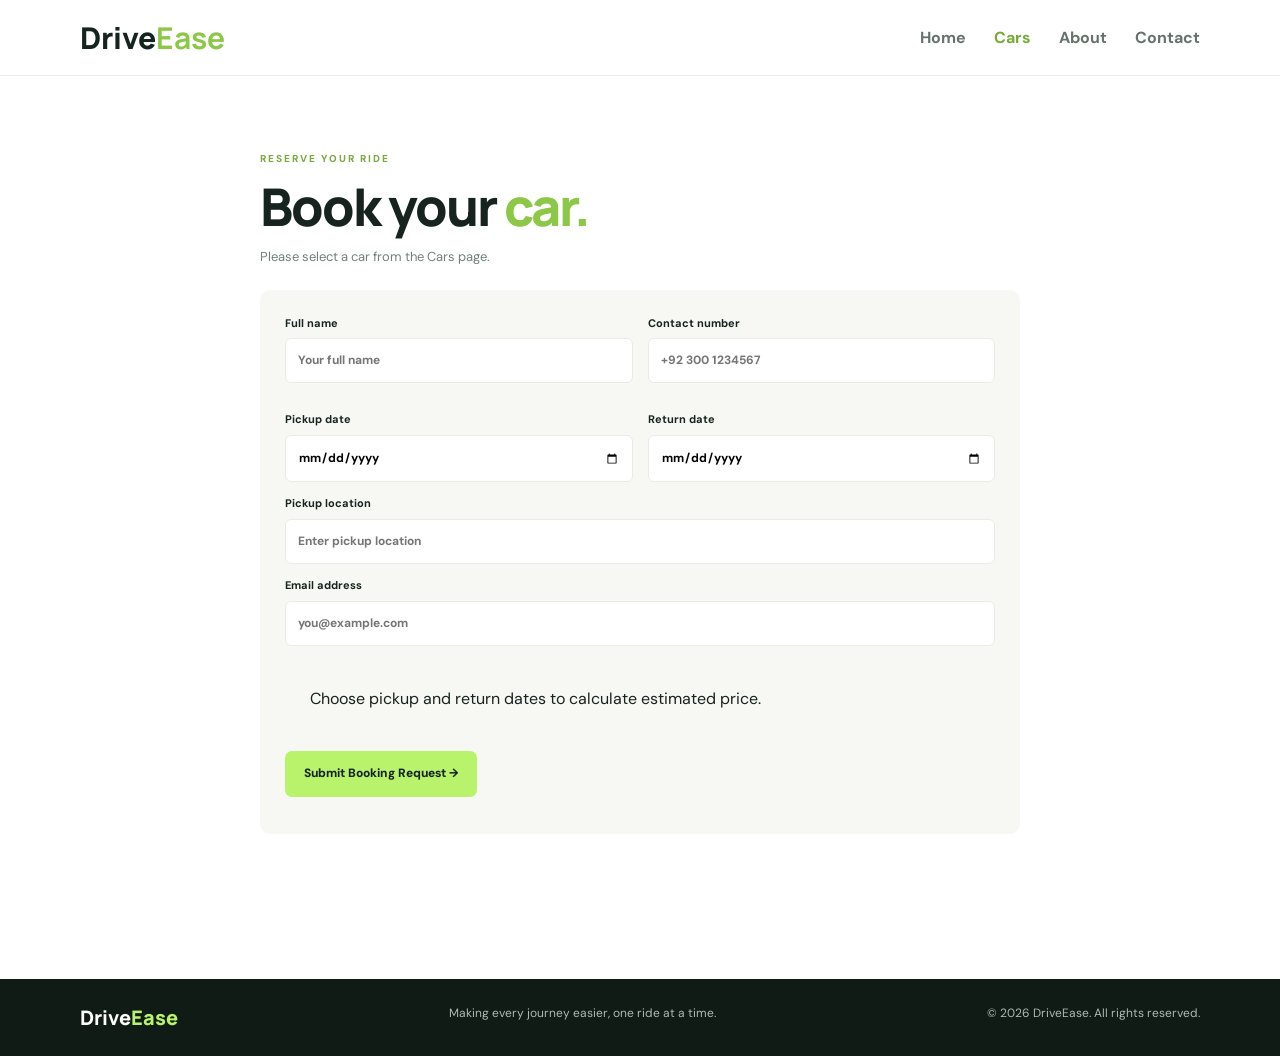
<file: HTML/booking.html>
<!doctype html>
<html lang="en">
  <head>
    <meta charset="UTF-8" />
    <meta name="viewport" content="width=device-width, initial-scale=1.0" />
    <title>Booking | DriveEase</title>
    <link rel="stylesheet" href="../CSS/booking.css" />
  </head>
  <body>
    <header>
      <nav class="nav container">
        <a class="logo" href="../index.html">Drive<b>Ease</b></a
        ><button class="menu" id="menuBtn">☰</button>
        <div class="links" id="navLinks">
          <a class="" href="../index.html">Home</a
          ><a class="active" href="cars.html">Cars</a
          ><a class="" href="about.html">About</a
          ><a class="" href="contact.html">Contact</a>
        </div>
      </nav>
    </header>
    <main class="section container" style="max-width: 760px">
      <p class="eyebrow">RESERVE YOUR RIDE</p>
      <h1 class="page-title">Book your <em>car.</em></h1>
      <p class="muted" id="selectedCar" style="margin: 10px 0 22px">
        Selected vehicle
      </p>
      <form class="panel" id="bookingForm">
        <div class="two-col" style="gap: 15px">
          <label
            >Full name<input
              id="name"
              required
              placeholder="Your full name" /></label
          ><label
            >Contact number<input
              id="phone"
              type="tel"
              required
              placeholder="+92 300 1234567" /></label
          ><label>Pickup date<input id="pickup" type="date" required /></label
          ><label>Return date<input id="return" type="date" required /></label>
        </div>
        <label
          >Pickup location<input
            id="location"
            required
            placeholder="Enter pickup location" /></label
        ><label
          >Email address<input
            id="email"
            type="email"
            required
            placeholder="you@example.com"
        /></label>
        <div id="estimate" class="panel" style="margin: 15px 0">
          Choose pickup and return dates to calculate estimated price.
        </div>
        <button class="btn" type="submit">Submit Booking Request →</button>
        <p
          id="status"
          class="muted"
          style="margin-top: 12px"
          aria-live="polite"
        ></p>
      </form>
    </main>
    <footer>
      <div class="container footer-inner">
        <strong>Drive<span>Ease</span></strong
        ><span>Making every journey easier, one ride at a time.</span
        ><span>© 2026 DriveEase. All rights reserved.</span>
      </div>
    </footer>
    <script src="../JS/booking.js"></script>
  </body>
</html>
</file>
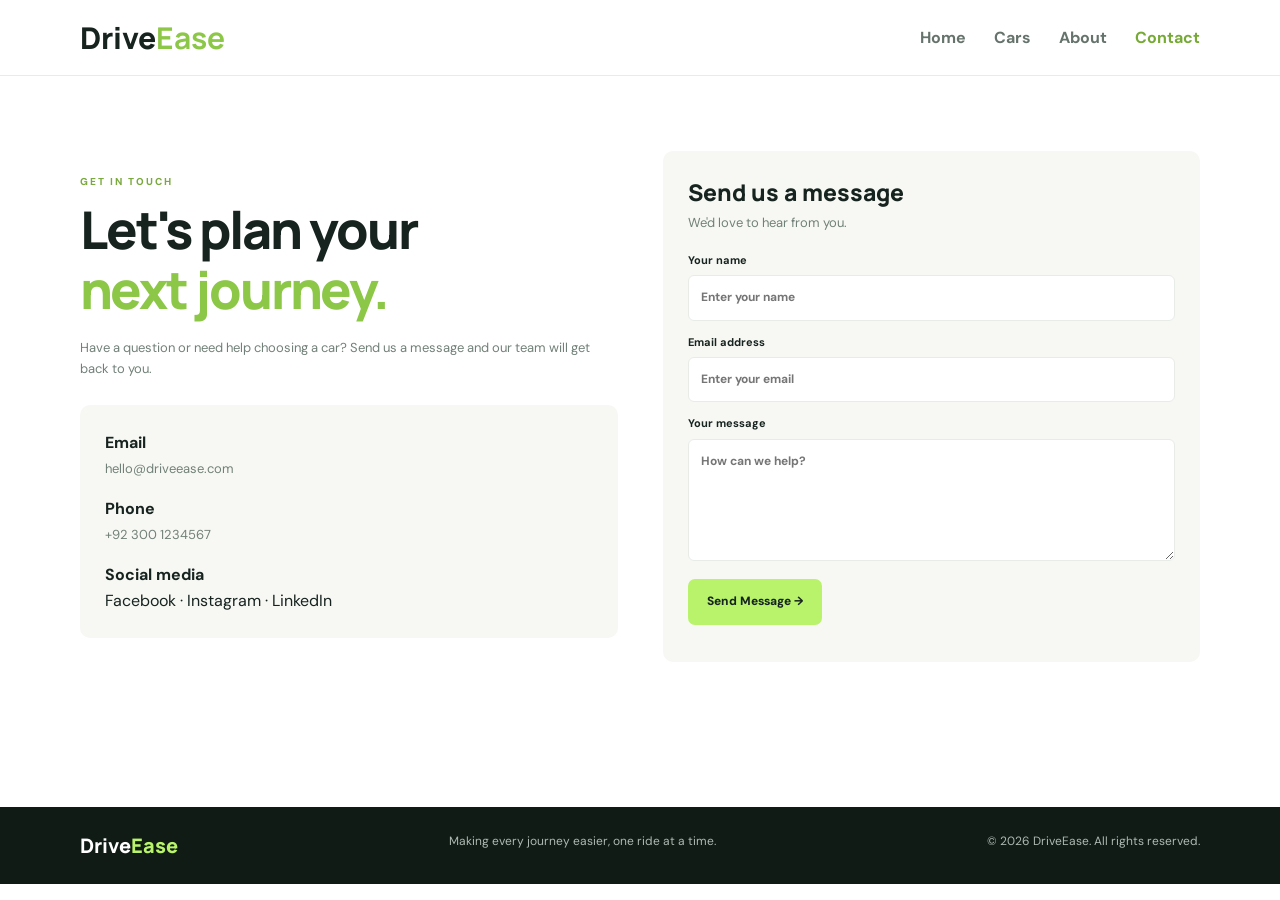
<file: HTML/contact.html>
<!doctype html>
<html lang="en">
  <head>
    <meta charset="UTF-8" />
    <meta name="viewport" content="width=device-width, initial-scale=1.0" />
    <title>Contact | DriveEase</title>
    <link rel="stylesheet" href="../CSS/contact.css" />
  </head>
  <body>
    <header>
      <nav class="nav container">
        <a class="logo" href="../index.html">Drive<b>Ease</b></a
        ><button class="menu" id="menuBtn">☰</button>
        <div class="links" id="navLinks">
          <a class="" href="../index.html">Home</a
          ><a class="" href="cars.html">Cars</a
          ><a class="" href="about.html">About</a
          ><a class="active" href="contact.html">Contact</a>
        </div>
      </nav>
    </header>
    <main>
      <section class="section container two-col">
        <div>
          <p class="eyebrow">GET IN TOUCH</p>
          <h1 class="page-title">
            Let's plan your<br /><em>next journey.</em>
          </h1>
          <p class="muted" style="margin: 18px 0 25px">
            Have a question or need help choosing a car? Send us a message and
            our team will get back to you.
          </p>
          <div class="panel">
            <p>
              <strong>Email</strong><br /><span class="muted"
                >hello@driveease.com</span
              >
            </p>
            <p style="margin-top: 15px">
              <strong>Phone</strong><br /><span class="muted"
                >+92 300 1234567</span
              >
            </p>
            <p style="margin-top: 15px">
              <strong>Social media</strong><br /><a
                href="https://facebook.com"
                target="_blank"
                >Facebook</a
              >
              · <a href="https://instagram.com" target="_blank">Instagram</a> ·
              <a href="https://linkedin.com" target="_blank">LinkedIn</a>
            </p>
          </div>
        </div>
        <form class="panel" id="contactForm">
          <h2 style="font: 800 23px Manrope; margin-bottom: 5px">
            Send us a message
          </h2>
          <p class="muted" style="margin-bottom: 18px">
            We'd love to hear from you.
          </p>
          <label
            >Your name<input
              id="name"
              required
              placeholder="Enter your name" /></label
          ><label
            >Email address<input
              id="email"
              type="email"
              required
              placeholder="Enter your email" /></label
          ><label
            >Your message<textarea
              id="message"
              rows="5"
              required
              placeholder="How can we help?"
            ></textarea></label
          ><button class="btn" type="submit">Send Message →</button>
          <p
            id="status"
            class="muted"
            style="margin-top: 12px"
            aria-live="polite"
          ></p>
        </form>
      </section>
    </main>
    <footer>
      <div class="container footer-inner">
        <strong>Drive<span>Ease</span></strong
        ><span>Making every journey easier, one ride at a time.</span
        ><span>© 2026 DriveEase. All rights reserved.</span>
      </div>
    </footer>
    <script src="../JS/contact.js"></script>
  </body>
</html>
</file>
<file: CSS/booking.css>
@import url("https://fonts.googleapis.com/css2?family=DM+Sans:wght@400;500;600;700;800&family=Manrope:wght@500;600;700;800&display=swap");
:root {
  --ink: #17231f;
  --muted: #718078;
  --green: #b8f36b;
  --cream: #f7f8f4;
  --line: #e8ece6;
}
* {
  box-sizing: border-box;
  margin: 0;
  padding: 0;
}
html {
  scroll-behavior: smooth;
}
body {
  font-family: "DM Sans", sans-serif;
  color: var(--ink);
  line-height: 1.6;
}
a {
  text-decoration: none;
  color: inherit;
}
button,
input,
select,
textarea {
  font: inherit;
}
.container {
  width: min(1120px, calc(100% - 40px));
  margin: auto;
}
header {
  height: 76px;
  background: #fff;
  border-bottom: 1px solid var(--line);
  position: sticky;
  top: 0;
  z-index: 20;
}
.nav {
  height: 100%;
  display: flex;
  align-items: center;
  justify-content: space-between;
}
.logo {
  font: 800 30px Manrope;
}
.logo b {
  color: #8cc747;
}
.links {
  display: flex;
  gap: 28px;
  align-items: center;
  font-size: 16px;
  font-weight: 700;
  color: #66736c;
}
.links a:hover,
.links a.active {
  color: #76a936;
}
.menu {
  display: none;
  border: 0;
  background: none;
  font-size: 25px;
}
.btn {
  display: inline-flex;
  align-items: center;
  justify-content: center;
  gap: 15px;
  background: var(--green);
  color: var(--ink);
  border: 0;
  border-radius: 7px;
  padding: 13px 19px;
  font-size: 12px;
  font-weight: 800;
  cursor: pointer;
  transition: 0.2s;
}
.btn:hover {
  transform: translateY(-2px);
  background: #a5e65a;
}
.dark-btn {
  background: var(--ink);
  color: #fff;
}
.eyebrow {
  font-size: 10px;
  letter-spacing: 2px;
  color: #7aa93e;
  font-weight: 800;
  margin-bottom: 10px;
}
.page-title {
  font: 800 clamp(34px, 5vw, 52px)/1.15 Manrope;
  letter-spacing: -2px;
}
.page-title em {
  font-style: normal;
  color: #8cc747;
}
.muted {
  color: var(--muted);
  font-size: 13px;
}
footer {
  background: #101b16;
  color: white;
  margin-top: 70px;
}
.footer-inner {
  padding: 25px 0;
  display: flex;
  justify-content: space-between;
  gap: 15px;
  flex-wrap: wrap;
  font-size: 12px;
  color: #aeb9b2;
}
.footer-inner strong {
  font: 800 20px Manrope;
  color: white;
}
.footer-inner strong span {
  color: var(--green);
}
.hero {
  background:
    linear-gradient(90deg, rgba(10, 22, 16, 0.9), rgba(10, 22, 16, 0.35)),
    url("https://images.unsplash.com/photo-1503376780353-7e6692767b70?auto=format&fit=crop&w=1800&q=85")
      center/cover;
  color: white;
  padding: 95px 0 105px;
}
.hero .page-title {
  font-size: clamp(42px, 6vw, 68px);
  max-width: 650px;
}
.hero p:not(.eyebrow) {
  max-width: 470px;
  color: #d5ded8;
  margin: 18px 0 25px;
  font-size: 14px;
}
.grid {
  display: grid;
  grid-template-columns: repeat(3, 1fr);
  gap: 20px;
}
.car-card {
  border: 1px solid var(--line);
  border-radius: 10px;
  overflow: hidden;
  transition: 0.25s;
  background: white;
}
.car-card:hover {
  transform: translateY(-5px);
  box-shadow: 0 15px 35px #17231f13;
}
.car-card img {
  width: 100%;
  height: 190px;
  object-fit: cover;
  background: #eee;
}
.car-info {
  padding: 16px;
}
.car-info h3 {
  font: 800 17px Manrope;
}
.car-info p {
  font-size: 11px;
  color: var(--muted);
  margin: 5px 0 12px;
}
.price {
  color: #6b9f32;
  font-weight: 800;
  font-size: 16px;
}
.specs {
  display: flex;
  justify-content: space-between;
  border-top: 1px solid var(--line);
  padding: 11px 0;
  margin-top: 10px;
  font-size: 10px;
  color: #66736c;
}
.card-actions {
  display: flex;
  justify-content: space-between;
  align-items: center;
}
.card-actions button {
  border: 0;
  background: var(--green);
  padding: 9px 12px;
  border-radius: 6px;
  font-size: 10px;
  font-weight: 800;
  cursor: pointer;
}
.card-actions a {
  font-size: 11px;
  font-weight: 800;
}
input,
select,
textarea {
  width: 100%;
  padding: 12px;
  border: 1px solid var(--line);
  border-radius: 6px;
  outline: 0;
  background: white;
  font-size: 12px;
}
input:focus,
select:focus,
textarea:focus {
  border-color: #9edc4e;
}
label {
  display: block;
  font-size: 11px;
  font-weight: 700;
  margin-bottom: 13px;
}
label input,
label select,
label textarea {
  margin-top: 6px;
}
.panel {
  background: var(--cream);
  padding: 25px;
  border-radius: 10px;
}
.section {
  padding: 75px 0;
}
.two-col {
  display: grid;
  grid-template-columns: 1fr 1fr;
  gap: 45px;
  align-items: center;
}
.feature-list {
  display: grid;
  grid-template-columns: 1fr 1fr;
  gap: 12px;
  margin-top: 20px;
}
.feature-list span {
  font-size: 12px;
  font-weight: 700;
}
@media (max-width: 760px) {
  .menu {
    display: block;
  }
  .links {
    display: none;
    position: absolute;
    top: 75px;
    left: 0;
    right: 0;
    background: white;
    padding: 20px;
    box-shadow: 0 10px 20px #0001;
    flex-direction: column;
    align-items: flex-start;
  }
  .links.show {
    display: flex;
  }
  .grid {
    grid-template-columns: repeat(2, 1fr);
  }
  .two-col {
    grid-template-columns: 1fr;
    gap: 25px;
  }
  .hero {
    padding: 75px 0;
  }
  .section {
    padding: 55px 0;
  }
}
@media (max-width: 520px) {
  .container {
    width: calc(100% - 30px);
  }
  .grid {
    grid-template-columns: 1fr;
  }
  .car-card img {
    height: 220px;
  }
  .feature-list {
    grid-template-columns: 1fr;
  }
  .footer-inner {
    flex-direction: column;
  }
}
</file>
<file: CSS/contact.css>
@import url("https://fonts.googleapis.com/css2?family=DM+Sans:wght@400;500;600;700;800&family=Manrope:wght@500;600;700;800&display=swap");
:root {
  --ink: #17231f;
  --muted: #718078;
  --green: #b8f36b;
  --cream: #f7f8f4;
  --line: #e8ece6;
}
* {
  box-sizing: border-box;
  margin: 0;
  padding: 0;
}
html {
  scroll-behavior: smooth;
}
body {
  font-family: "DM Sans", sans-serif;
  color: var(--ink);
  line-height: 1.6;
}
a {
  text-decoration: none;
  color: inherit;
}
button,
input,
select,
textarea {
  font: inherit;
}
.container {
  width: min(1120px, calc(100% - 40px));
  margin: auto;
}
header {
  height: 76px;
  background: #fff;
  border-bottom: 1px solid var(--line);
  position: sticky;
  top: 0;
  z-index: 20;
}
.nav {
  height: 100%;
  display: flex;
  align-items: center;
  justify-content: space-between;
}
.logo {
  font: 800 30px Manrope;
}
.logo b {
  color: #8cc747;
}
.links {
  display: flex;
  gap: 28px;
  align-items: center;
  font-size: 16px;
  font-weight: 700;
  color: #66736c;
}
.links a:hover,
.links a.active {
  color: #76a936;
}
.menu {
  display: none;
  border: 0;
  background: none;
  font-size: 25px;
}
.btn {
  display: inline-flex;
  align-items: center;
  justify-content: center;
  gap: 15px;
  background: var(--green);
  color: var(--ink);
  border: 0;
  border-radius: 7px;
  padding: 13px 19px;
  font-size: 12px;
  font-weight: 800;
  cursor: pointer;
  transition: 0.2s;
}
.btn:hover {
  transform: translateY(-2px);
  background: #a5e65a;
}
.dark-btn {
  background: var(--ink);
  color: #fff;
}
.eyebrow {
  font-size: 10px;
  letter-spacing: 2px;
  color: #7aa93e;
  font-weight: 800;
  margin-bottom: 10px;
}
.page-title {
  font: 800 clamp(34px, 5vw, 52px)/1.15 Manrope;
  letter-spacing: -2px;
}
.page-title em {
  font-style: normal;
  color: #8cc747;
}
.muted {
  color: var(--muted);
  font-size: 13px;
}
footer {
  background: #101b16;
  color: white;
  margin-top: 70px;
}
.footer-inner {
  padding: 25px 0;
  display: flex;
  justify-content: space-between;
  gap: 15px;
  flex-wrap: wrap;
  font-size: 12px;
  color: #aeb9b2;
}
.footer-inner strong {
  font: 800 20px Manrope;
  color: white;
}
.footer-inner strong span {
  color: var(--green);
}
.hero {
  background:
    linear-gradient(90deg, rgba(10, 22, 16, 0.9), rgba(10, 22, 16, 0.35)),
    url("https://images.unsplash.com/photo-1503376780353-7e6692767b70?auto=format&fit=crop&w=1800&q=85")
      center/cover;
  color: white;
  padding: 95px 0 105px;
}
.hero .page-title {
  font-size: clamp(42px, 6vw, 68px);
  max-width: 650px;
}
.hero p:not(.eyebrow) {
  max-width: 470px;
  color: #d5ded8;
  margin: 18px 0 25px;
  font-size: 14px;
}
.grid {
  display: grid;
  grid-template-columns: repeat(3, 1fr);
  gap: 20px;
}
.car-card {
  border: 1px solid var(--line);
  border-radius: 10px;
  overflow: hidden;
  transition: 0.25s;
  background: white;
}
.car-card:hover {
  transform: translateY(-5px);
  box-shadow: 0 15px 35px #17231f13;
}
.car-card img {
  width: 100%;
  height: 190px;
  object-fit: cover;
  background: #eee;
}
.car-info {
  padding: 16px;
}
.car-info h3 {
  font: 800 17px Manrope;
}
.car-info p {
  font-size: 11px;
  color: var(--muted);
  margin: 5px 0 12px;
}
.price {
  color: #6b9f32;
  font-weight: 800;
  font-size: 16px;
}
.specs {
  display: flex;
  justify-content: space-between;
  border-top: 1px solid var(--line);
  padding: 11px 0;
  margin-top: 10px;
  font-size: 10px;
  color: #66736c;
}
.card-actions {
  display: flex;
  justify-content: space-between;
  align-items: center;
}
.card-actions button {
  border: 0;
  background: var(--green);
  padding: 9px 12px;
  border-radius: 6px;
  font-size: 10px;
  font-weight: 800;
  cursor: pointer;
}
.card-actions a {
  font-size: 11px;
  font-weight: 800;
}
input,
select,
textarea {
  width: 100%;
  padding: 12px;
  border: 1px solid var(--line);
  border-radius: 6px;
  outline: 0;
  background: white;
  font-size: 12px;
}
input:focus,
select:focus,
textarea:focus {
  border-color: #9edc4e;
}
label {
  display: block;
  font-size: 11px;
  font-weight: 700;
  margin-bottom: 13px;
}
label input,
label select,
label textarea {
  margin-top: 6px;
}
.panel {
  background: var(--cream);
  padding: 25px;
  border-radius: 10px;
}
.section {
  padding: 75px 0;
}
.two-col {
  display: grid;
  grid-template-columns: 1fr 1fr;
  gap: 45px;
  align-items: center;
}
.feature-list {
  display: grid;
  grid-template-columns: 1fr 1fr;
  gap: 12px;
  margin-top: 20px;
}
.feature-list span {
  font-size: 12px;
  font-weight: 700;
}
@media (max-width: 760px) {
  .menu {
    display: block;
  }
  .links {
    display: none;
    position: absolute;
    top: 75px;
    left: 0;
    right: 0;
    background: white;
    padding: 20px;
    box-shadow: 0 10px 20px #0001;
    flex-direction: column;
    align-items: flex-start;
  }
  .links.show {
    display: flex;
  }
  .grid {
    grid-template-columns: repeat(2, 1fr);
  }
  .two-col {
    grid-template-columns: 1fr;
    gap: 25px;
  }
  .hero {
    padding: 75px 0;
  }
  .section {
    padding: 55px 0;
  }
}
@media (max-width: 520px) {
  .container {
    width: calc(100% - 30px);
  }
  .grid {
    grid-template-columns: 1fr;
  }
  .car-card img {
    height: 220px;
  }
  .feature-list {
    grid-template-columns: 1fr;
  }
  .footer-inner {
    flex-direction: column;
  }
}
</file>
